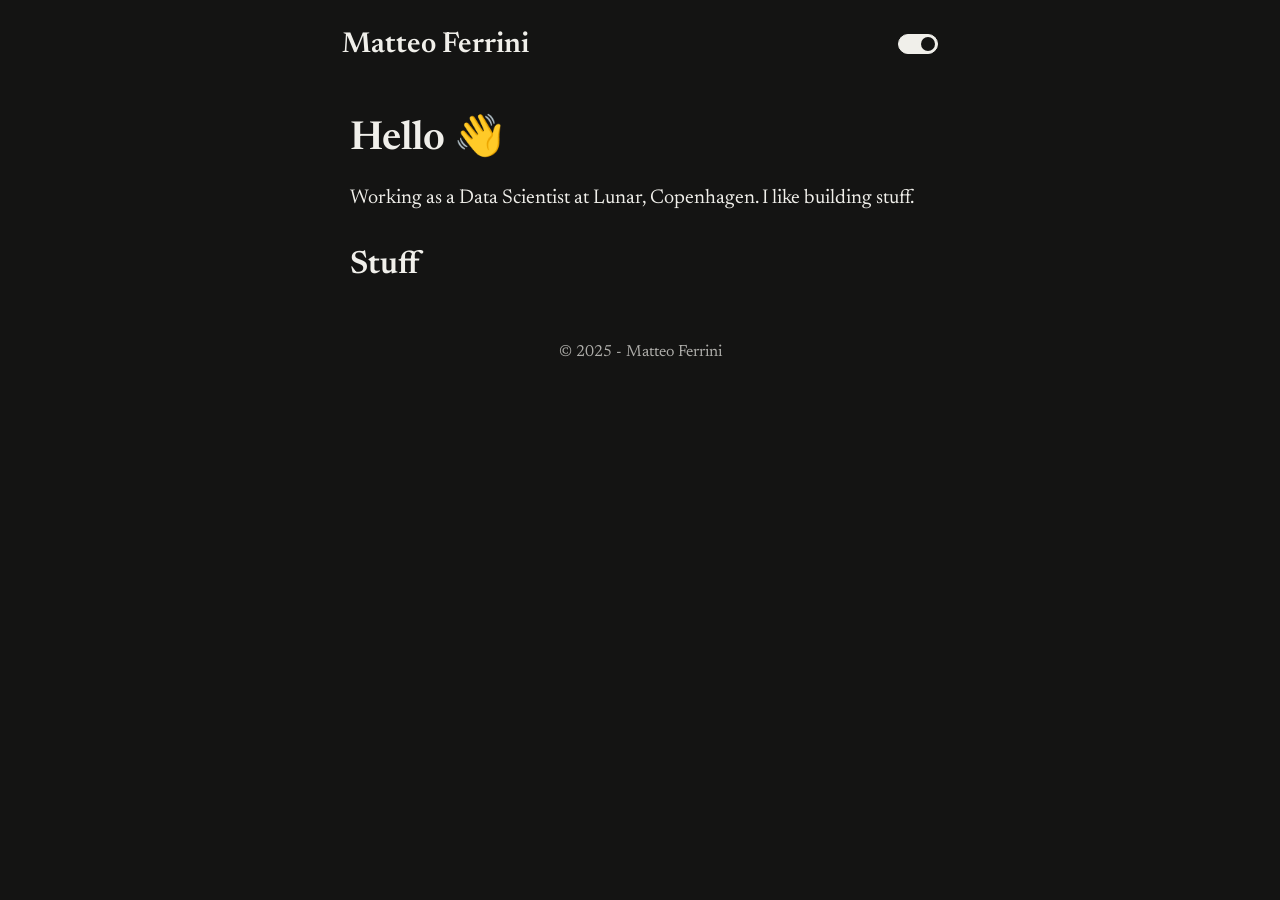
<file: index.html>
<!doctype html><html lang=en><head><meta name=generator content="Hugo 0.145.0"><meta charset=UTF-8><meta name=viewport content="width=device-width,initial-scale=1"><title>Matteo Ferrini</title>
<meta property="og:title" content="Matteo Ferrini"><meta property="og:description" content="My personal website"><meta property="og:image" content="https://Zatfer17.github.io/default.png"><meta property="og:image:type" content='image/png'><meta property="og:image:width" content="1200"><meta property="og:image:height" content="630"><meta property="og:type" content="website"><meta property="og:url" content="https://Zatfer17.github.io/"><meta name=twitter:card content="summary_large_image"><meta name=twitter:title content="Matteo Ferrini"><meta name=twitter:description content="My personal website"><meta name=twitter:image content="https://Zatfer17.github.io/default.png"><meta name=author content="Matteo Ferrini"><meta name=description content="My personal website"><link rel=preload href=/fonts/Newsreader.woff2 as=font type=font/woff2 crossorigin><link rel=preload href=/fonts/Newsreader-italic.woff2 as=font type=font/woff2 crossorigin><link rel=stylesheet href=/css/styles.css><link rel=icon href="data:image/svg+xml,<svg xmlns='http://www.w3.org/2000/svg' viewBox='0 0 100 100'><text y='90' font-size='90'>🚀</text></svg>"><link rel=apple-touch-icon href=/apple-touch-icon.png><script src=/js/init-darkmode.js defer></script><script src=/js/darkmode.js defer></script><script src=/js/footnotes.js defer></script></head><body><header><div><h1><a href=https://Zatfer17.github.io/>Matteo Ferrini</a></h1><div class=header-controls><div class=toggle-switch><input type=checkbox id=darkModeToggle class=toggle-input aria-label="Toggle dark mode">
<label for=darkModeToggle class=toggle-label><span class=toggle-slider></span></label></div></div></div></header><main class=content-wrapper><article class=content-container><section><h1 class=smaller>Hello 👋</h1><p>Working as a Data Scientist at Lunar, Copenhagen. I like building stuff.</p><p></p></section><section><h2>Stuff</h2><ul></ul></section><footer><div class=footer-content><p>&copy; 2025 - Matteo Ferrini</p></div></footer></article></main></body></html>
</file>
